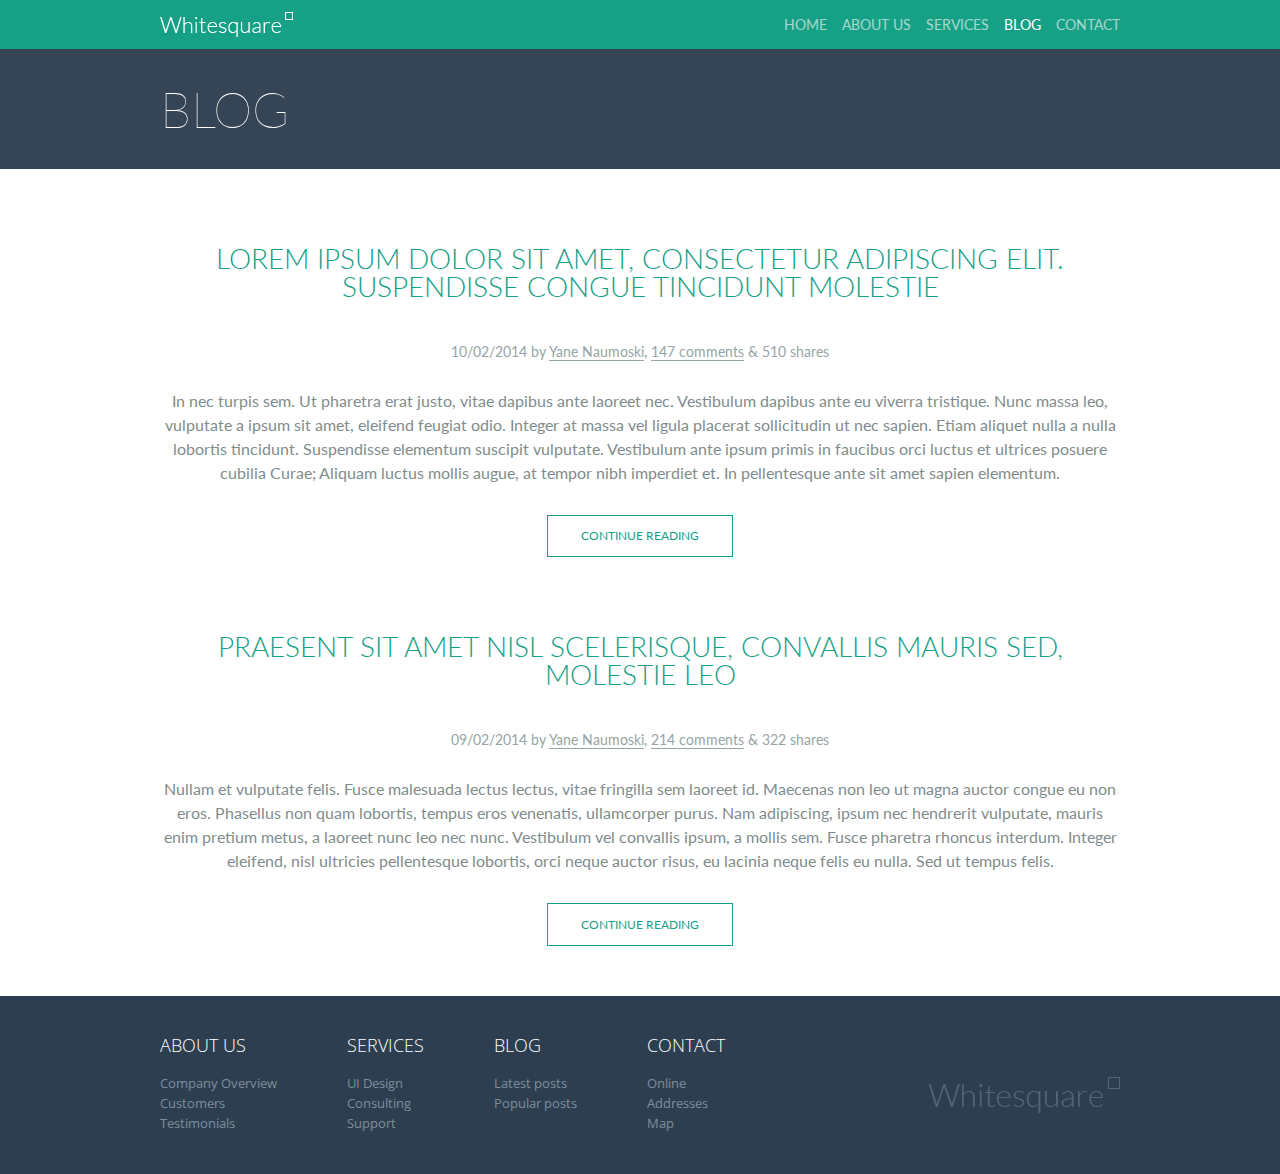
<file: blog.html>
<!DOCTYPE html>
<html lang="en">

<head>
	<meta charset="UTF-8">
	<meta name="viewport" content="width=device-width, initial-scale=1.0, shrink-to-fit=no">
	<link rel="stylesheet" href="css/style.min.css">
	<title>Document</title>
</head>

<body>
	<div class="wrapper">

		<header class="header">
	<div class="container">
		<div class="header__row">
			<a class="header__logo" href="index.html">
				<img src="img/icons/logo-header.png" alt="Logo">
			</a>
			<div class="header__burger">
				<span></span>
			</div>
			<nav class="header__menu">
				<ul class="header__list">
					<li class="header__link "><a href="index.html">home</a></li>
					<li class="header__link "><a href="about.html">about us</a></li>
					<li class="header__link "><a href="services.html">services</a></li>
					<li class="header__link active"><a href="blog.html">blog</a></li>
					<li class="header__link "><a href="contact.html">contact</a></li>                
				</ul>
			</nav>
		</div>
	</div>
</header>



		<main class="main">

			<section class="top">
				<div class="container">
					<div class="top__inner">
						<h2 class="top__title">Blog</h2>
					</div>
				</div>
			</section>

			<section class="present">
				<div class="container">

					<div class="present__item">
						<h3 class="present__title">Lorem ipsum dolor sit amet, consectetur adipiscing elit. Suspendisse congue
							tincidunt molestie</h3>
						<h4 class="present__subtitle">10/02/2014 by <span>Yane Naumoski</span>, <span>147 comments</span> & 510
							shares</h4>
						<div class="present__text">
							<p>In nec turpis sem. Ut pharetra erat justo, vitae dapibus ante laoreet nec.
							Vestibulum dapibus ante eu viverra tristique. Nunc massa leo, vulputate a ipsum sit amet, eleifend feugiat
							odio. Integer at massa vel ligula placerat sollicitudin ut nec sapien. Etiam aliquet nulla a nulla
							lobortis tincidunt. Suspendisse elementum suscipit vulputate. Vestibulum ante ipsum primis in faucibus
							orci luctus et ultrices posuere cubilia Curae; Aliquam luctus mollis augue, at tempor nibh imperdiet et.
							In pellentesque ante sit amet sapien elementum.</p>
						</div>
						<a class="present__btn btn" href="blog-post.html">continue reading</a>
					</div>

				</div>
			</section>

			<section class="present">
				<div class="container">

					<div class="present__item">
						<h3 class="present__title">Praesent sit amet nisl scelerisque, convallis mauris sed, molestie leo</h3>
						<h4 class="present__subtitle">09/02/2014 by <span>Yane Naumoski</span>, <span>214 comments</span> & 322
							shares</h4>
						<div class="present__text">
							<p>Nullam et vulputate felis. Fusce malesuada lectus lectus, vitae fringilla sem
							laoreet id. Maecenas non leo ut magna auctor congue eu non eros. Phasellus non quam lobortis, tempus eros
							venenatis, ullamcorper purus. Nam adipiscing, ipsum nec hendrerit vulputate, mauris enim pretium metus, a
							laoreet nunc leo nec nunc. Vestibulum vel convallis ipsum, a mollis sem. Fusce pharetra rhoncus interdum.
							Integer eleifend, nisl ultricies pellentesque lobortis, orci neque auctor risus, eu lacinia neque felis eu
							nulla. Sed ut tempus felis.</p>
						</div>
						<a class="present__btn btn" href="blog-post.html">continue reading</a>
					</div>

				</div>
			</section>

		</main>

		<footer class="footer">
	<div class="container">
		<div class="footer__row">
			<div class="footer__links">

				<div class="footer__box">
					<h4 class="footer__title"><a href="about.html">about us</a></h4>
					<ul class="footer__list">
						<li class="footer__link">
							<a href="#">Company Overview</a>
						</li>
						<li class="footer__link">
							<a href="#">Customers</a>
						</li>
						<li class="footer__link">
							<a href="#">Testimonials</a>
						</li>
					</ul>
				</div>
				<div class="footer__box">
					<h4 class="footer__title"><a href="services.html">Services</a></h4>
					<ul class="footer__list">
						<li class="footer__link">
							<a href="#">UI Design</a>
						</li>
						<li class="footer__link">
							<a href="#">Consulting</a>
						</li>
						<li class="footer__link">
							<a href="#">Support</a>
						</li>
					</ul>
				</div>
				<div class="footer__box">
					<h4 class="footer__title"><a href="blog.html">Blog</a></h4>
					<ul class="footer__list">
						<li class="footer__link">
							<a href="#">Latest posts</a>
						</li>
						<li class="footer__link">
							<a href="#">Popular posts</a>
						</li>
					</ul>
				</div>
				<div class="footer__box">
					<h4 class="footer__title"><a href="contact.html">Contact</a></h4>
					<ul class="footer__list">
						<li class="footer__link">
							<a href="#">Online</a>
						</li>
						<li class="footer__link">
							<a href="#">Addresses</a>
						</li>
						<li class="footer__link">
							<a href="#">Map</a>
						</li>
					</ul>
				</div>

			</div>
			<div class="footer__logo">
				<a href="index.html"><img src="img/icons/logo-footer.png" alt="logo"></a>
			</div>
		</div>
	</div>
</footer>

	</div>

	<!-- подключаем scripts -->
	<script src="https://code.jquery.com/jquery-3.5.1.min.js"></script>
	<script src="js/script.min.js"></script>
	<!-- подключаем scripts -->

</body>

</html>
</file>
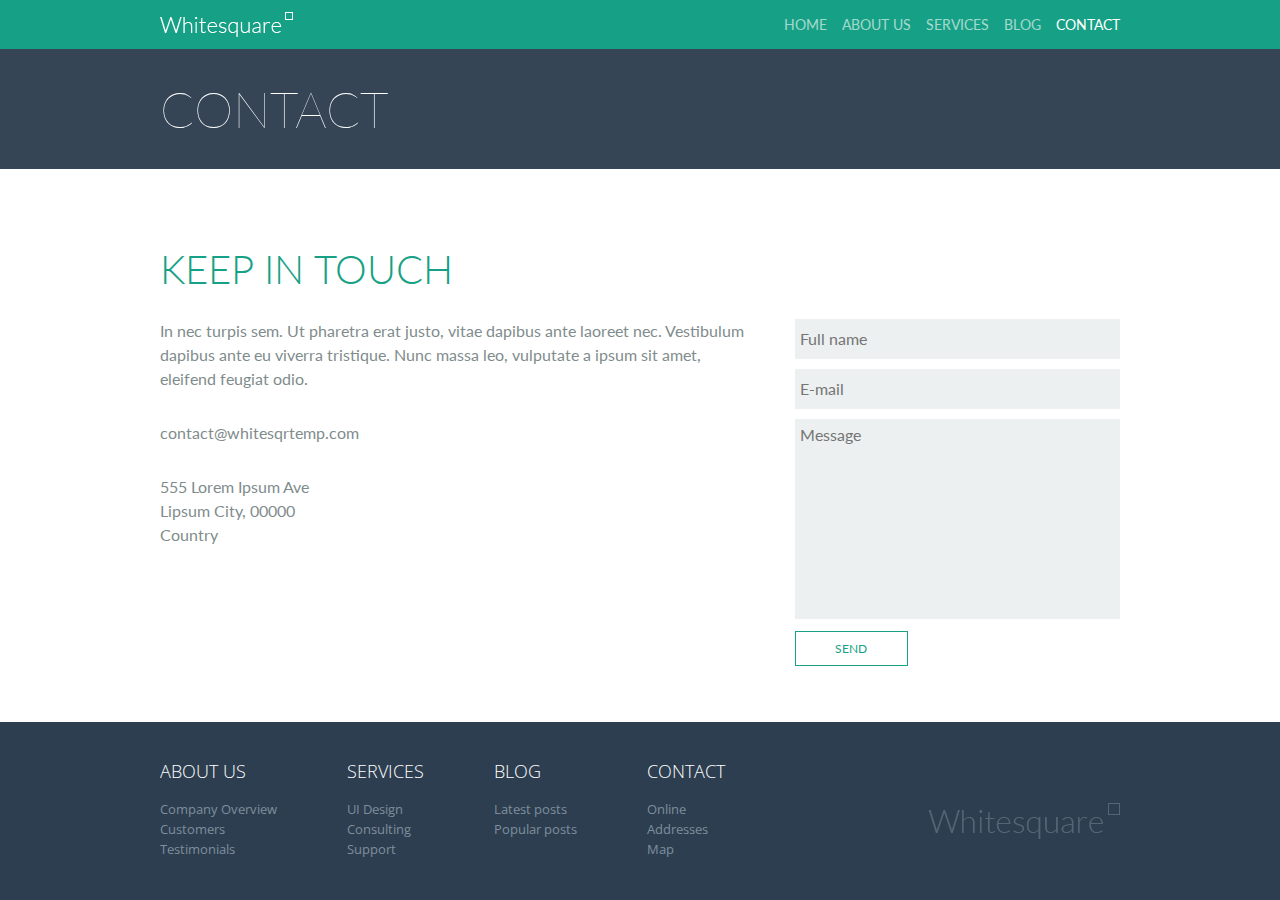
<file: contact.html>
<!DOCTYPE html>
<html lang="en">

<head>
	<meta charset="UTF-8">
	<meta name="viewport" content="width=device-width, initial-scale=1.0, shrink-to-fit=no">
	<link rel="stylesheet" href="css/style.min.css">
	<title>Document</title>
</head>

<body>
	<div class="wrapper">

		<header class="header">
	<div class="container">
		<div class="header__row">
			<a class="header__logo" href="index.html">
				<img src="img/icons/logo-header.png" alt="Logo">
			</a>
			<div class="header__burger">
				<span></span>
			</div>
			<nav class="header__menu">
				<ul class="header__list">
					<li class="header__link "><a href="index.html">home</a></li>
					<li class="header__link "><a href="about.html">about us</a></li>
					<li class="header__link "><a href="services.html">services</a></li>
					<li class="header__link "><a href="blog.html">blog</a></li>
					<li class="header__link active"><a href="contact.html">contact</a></li>                
				</ul>
			</nav>
		</div>
	</div>
</header>



		<main class="main">

			<section class="top">
				<div class="container">
					<div class="top__inner">
						<h2 class="top__title">Contact</h2>
					</div>
				</div>
			</section>

			<section class="form">
				<div class="container">
					<h3 class="form__title">Keep in touch</h3>
					<div class="form__row">
						<div class="form__left">
							<div class="form__text">
								<p>In nec turpis sem. Ut pharetra erat justo, vitae dapibus ante laoreet nec. Vestibulum dapibus ante eu
									viverra tristique. Nunc massa leo, vulputate a ipsum sit amet, eleifend feugiat odio.</p>
								<a href="mailto:contact@whitesqrtemp.com">contact@whitesqrtemp.com</a>
								<p>555 Lorem Ipsum Ave <br>
									Lipsum City, 00000 <br>
									Country</p>
							</div>
						</div>
						<form class="form__right" action="#" method="POST">
							<div class="form__name">
								<input type="text" name="name" placeholder="Full name">
							</div>
							<div class="form__email">
								<input type="text" name="email" placeholder="E-mail">
							</div>
							<div class="form__textarea">
								<textarea name="textarea" placeholder="Message"></textarea>
							</div>
							<button class="form__btn btn btn--otherSize" type="submit">Send</button>
						</form>
					</div>
				</div>
			</section>

		</main>

		<footer class="footer">
	<div class="container">
		<div class="footer__row">
			<div class="footer__links">

				<div class="footer__box">
					<h4 class="footer__title"><a href="about.html">about us</a></h4>
					<ul class="footer__list">
						<li class="footer__link">
							<a href="#">Company Overview</a>
						</li>
						<li class="footer__link">
							<a href="#">Customers</a>
						</li>
						<li class="footer__link">
							<a href="#">Testimonials</a>
						</li>
					</ul>
				</div>
				<div class="footer__box">
					<h4 class="footer__title"><a href="services.html">Services</a></h4>
					<ul class="footer__list">
						<li class="footer__link">
							<a href="#">UI Design</a>
						</li>
						<li class="footer__link">
							<a href="#">Consulting</a>
						</li>
						<li class="footer__link">
							<a href="#">Support</a>
						</li>
					</ul>
				</div>
				<div class="footer__box">
					<h4 class="footer__title"><a href="blog.html">Blog</a></h4>
					<ul class="footer__list">
						<li class="footer__link">
							<a href="#">Latest posts</a>
						</li>
						<li class="footer__link">
							<a href="#">Popular posts</a>
						</li>
					</ul>
				</div>
				<div class="footer__box">
					<h4 class="footer__title"><a href="contact.html">Contact</a></h4>
					<ul class="footer__list">
						<li class="footer__link">
							<a href="#">Online</a>
						</li>
						<li class="footer__link">
							<a href="#">Addresses</a>
						</li>
						<li class="footer__link">
							<a href="#">Map</a>
						</li>
					</ul>
				</div>

			</div>
			<div class="footer__logo">
				<a href="index.html"><img src="img/icons/logo-footer.png" alt="logo"></a>
			</div>
		</div>
	</div>
</footer>

	</div>

	<!-- подключаем scripts -->
	<script src="https://code.jquery.com/jquery-3.5.1.min.js"></script>
	<script src="js/script.min.js"></script>
	<!-- подключаем scripts -->

</body>

</html>
</file>
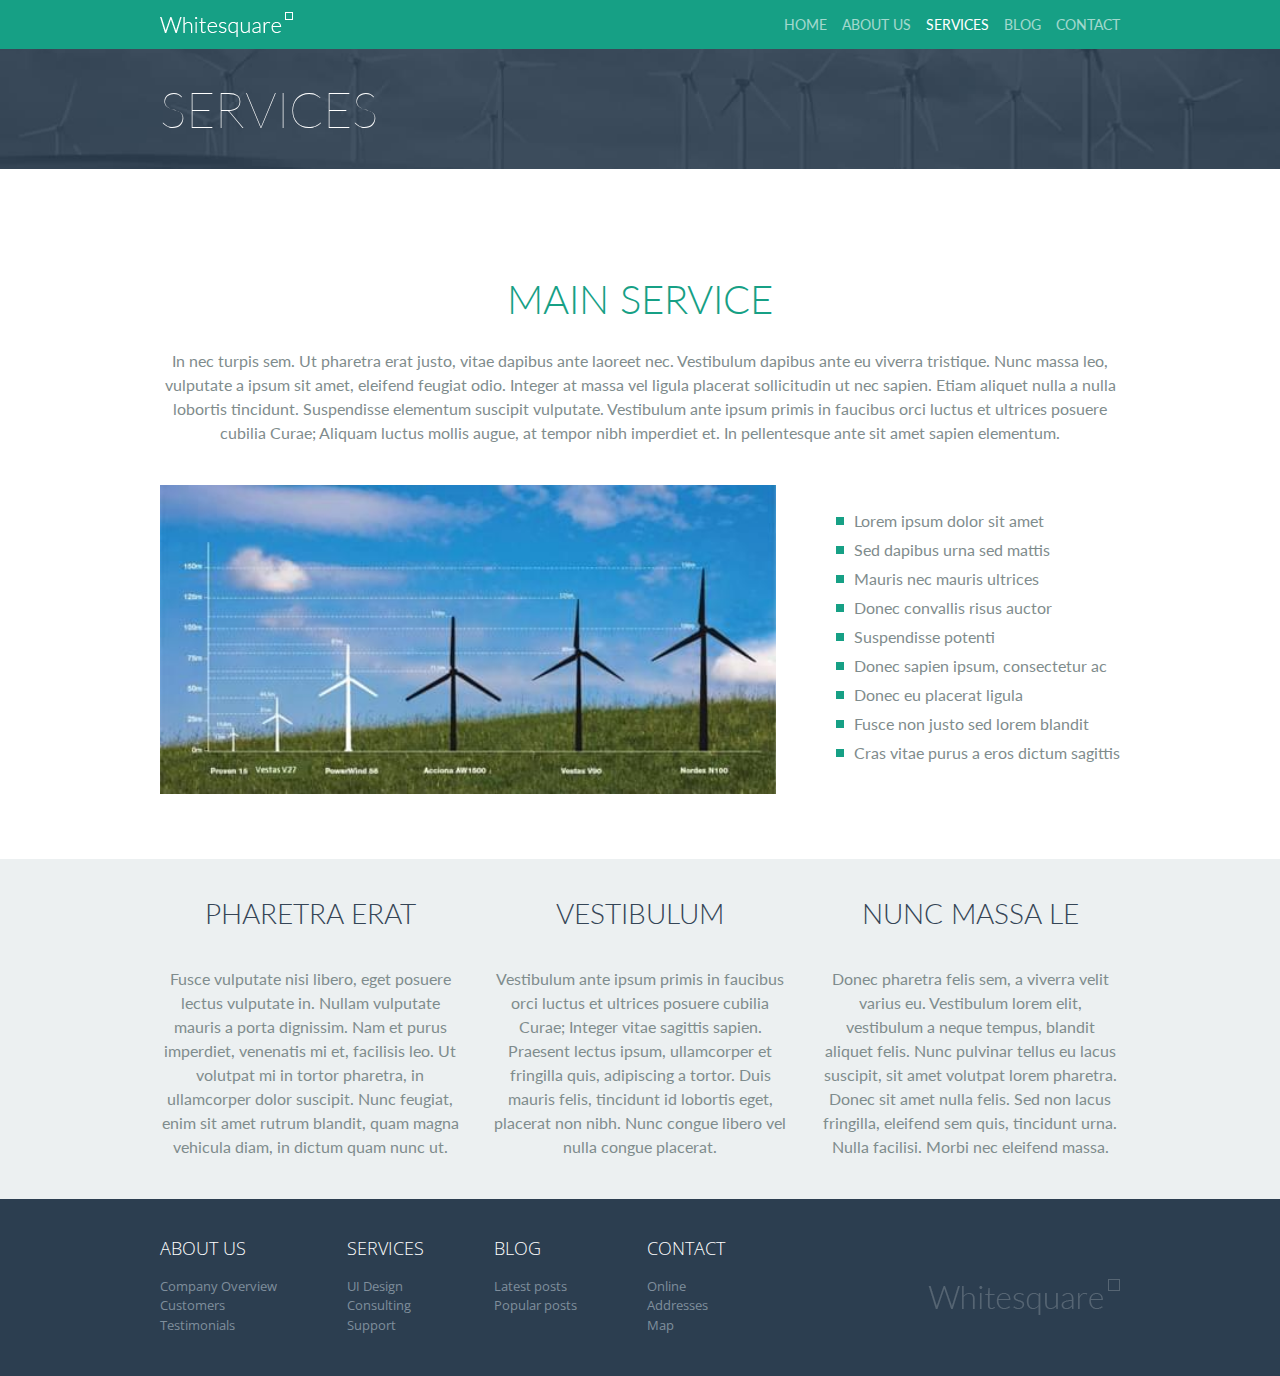
<file: services.html>
<!DOCTYPE html>
<html lang="en">

<head>
	<meta charset="UTF-8">
	<meta name="viewport" content="width=device-width, initial-scale=1.0, shrink-to-fit=no">
	<link rel="stylesheet" href="css/style.min.css">
	<title>Document</title>
</head>

<body>
	<div class="wrapper">

		<header class="header">
	<div class="container">
		<div class="header__row">
			<a class="header__logo" href="index.html">
				<img src="img/icons/logo-header.png" alt="Logo">
			</a>
			<div class="header__burger">
				<span></span>
			</div>
			<nav class="header__menu">
				<ul class="header__list">
					<li class="header__link "><a href="index.html">home</a></li>
					<li class="header__link "><a href="about.html">about us</a></li>
					<li class="header__link active"><a href="services.html">services</a></li>
					<li class="header__link "><a href="blog.html">blog</a></li>
					<li class="header__link "><a href="contact.html">contact</a></li>                
				</ul>
			</nav>
		</div>
	</div>
</header>



		<main class="main">

			<section class="top top--bg">
				<div class="container">
					<div class="top__inner">
						<h2 class="top__title">Services</h2>
					</div>
				</div>
			</section>

			<section class="service">
				<div class="container">
					<div class="service__top">
						<h3 class="service__title">Main service</h3>
						<div class="service__text">In nec turpis sem. Ut pharetra erat justo, vitae dapibus ante laoreet nec. Vestibulum dapibus ante eu viverra tristique. Nunc massa leo, vulputate a ipsum sit amet, eleifend feugiat odio. Integer at massa vel ligula placerat sollicitudin ut nec sapien. Etiam aliquet nulla a nulla lobortis tincidunt. Suspendisse elementum suscipit vulputate. Vestibulum ante ipsum primis in faucibus orci luctus et ultrices posuere cubilia Curae; Aliquam luctus mollis augue, at tempor nibh imperdiet et. In pellentesque ante sit amet sapien elementum.</div>
					</div>
					<div class="service__bottom">
						<div class="service__row">
							<div class="service__image">
								<img src="img/service-img.jpg" alt="Our service">
							</div>
							<ul class="service__list">
								<li class="service__point">Lorem ipsum dolor sit amet</li>
								<li class="service__point">Sed dapibus urna sed mattis</li>
								<li class="service__point">Mauris nec mauris ultrices</li>
								<li class="service__point">Donec convallis risus auctor</li>
								<li class="service__point">Suspendisse potenti</li>
								<li class="service__point">Donec sapien ipsum, consectetur ac</li>
								<li class="service__point">Donec eu placerat ligula</li>
								<li class="service__point">Fusce non justo sed lorem blandit</li>
								<li class="service__point">Cras vitae purus a eros dictum sagittis</li>
							</ul>
						</div>
					</div>
				</div>
			</section>


			<section class="why">
				<div class="container">
					<div class="why__row">

						<div class="why__item">
							<h4 class="why__title">pharetra erat</h4>
							<div class="why__text">Fusce vulputate nisi libero, eget posuere lectus vulputate in. Nullam vulputate mauris a porta dignissim. Nam et purus imperdiet, venenatis mi et, facilisis leo. Ut volutpat mi in tortor pharetra, in ullamcorper dolor suscipit. Nunc feugiat, enim sit amet rutrum blandit, quam magna vehicula diam, in dictum quam nunc ut.</div>
						</div>
						<div class="why__item">
							<h4 class="why__title">Vestibulum</h4>
							<div class="why__text">Vestibulum ante ipsum primis in faucibus orci luctus et ultrices posuere cubilia Curae; Integer vitae sagittis sapien. Praesent lectus ipsum, ullamcorper et fringilla quis, adipiscing a tortor. Duis mauris felis, tincidunt id lobortis eget, placerat non nibh. Nunc congue libero vel nulla congue placerat.</div>
						</div>
						<div class="why__item">
							<h4 class="why__title">Nunc massa le</h4>
							<div class="why__text">Donec pharetra felis sem, a viverra velit varius eu. Vestibulum lorem elit, vestibulum a neque tempus, blandit aliquet felis. Nunc pulvinar tellus eu lacus suscipit, sit amet volutpat lorem pharetra. Donec sit amet nulla felis. Sed non lacus fringilla, eleifend sem quis, tincidunt urna. Nulla facilisi. Morbi nec eleifend massa.</div>
						</div>
						
					</div>
				</div>
			</section>

		</main>

		<footer class="footer">
	<div class="container">
		<div class="footer__row">
			<div class="footer__links">

				<div class="footer__box">
					<h4 class="footer__title"><a href="about.html">about us</a></h4>
					<ul class="footer__list">
						<li class="footer__link">
							<a href="#">Company Overview</a>
						</li>
						<li class="footer__link">
							<a href="#">Customers</a>
						</li>
						<li class="footer__link">
							<a href="#">Testimonials</a>
						</li>
					</ul>
				</div>
				<div class="footer__box">
					<h4 class="footer__title"><a href="services.html">Services</a></h4>
					<ul class="footer__list">
						<li class="footer__link">
							<a href="#">UI Design</a>
						</li>
						<li class="footer__link">
							<a href="#">Consulting</a>
						</li>
						<li class="footer__link">
							<a href="#">Support</a>
						</li>
					</ul>
				</div>
				<div class="footer__box">
					<h4 class="footer__title"><a href="blog.html">Blog</a></h4>
					<ul class="footer__list">
						<li class="footer__link">
							<a href="#">Latest posts</a>
						</li>
						<li class="footer__link">
							<a href="#">Popular posts</a>
						</li>
					</ul>
				</div>
				<div class="footer__box">
					<h4 class="footer__title"><a href="contact.html">Contact</a></h4>
					<ul class="footer__list">
						<li class="footer__link">
							<a href="#">Online</a>
						</li>
						<li class="footer__link">
							<a href="#">Addresses</a>
						</li>
						<li class="footer__link">
							<a href="#">Map</a>
						</li>
					</ul>
				</div>

			</div>
			<div class="footer__logo">
				<a href="index.html"><img src="img/icons/logo-footer.png" alt="logo"></a>
			</div>
		</div>
	</div>
</footer>

	</div>

	<!-- подключаем scripts -->
	<script src="https://code.jquery.com/jquery-3.5.1.min.js"></script>
	<script src="js/script.min.js"></script>
	<!-- подключаем scripts -->

</body>

</html>
</file>
<file: css/style.min.css>
@import url(https://fonts.googleapis.com/css?family=Lato:100,300,regular,italic&display=swap);@import url(https://fonts.googleapis.com/css?family=Open+Sans:300,regular&display=swap);*{padding:0;margin:0;border:0}*,::after,::before{-webkit-box-sizing:border-box;box-sizing:border-box}:active,:focus{outline:0}a:active,a:focus{outline:0}aside,footer,header,nav{display:block}body,html{height:100%;width:100%;font-size:100%;line-height:1;font-size:14px;-ms-text-size-adjust:100%;-moz-text-size-adjust:100%;-webkit-text-size-adjust:100%;font-family:Lato}button,input,textarea{font-family:inherit;-webkit-appearance:none;-moz-appearance:none;appearance:none;border-radius:0}input::-ms-clear{display:none}button{cursor:pointer}button::-moz-focus-inner{padding:0;border:0}a,a:visited{text-decoration:none}a:hover{text-decoration:none}ul li{list-style:none}img{vertical-align:top}h1,h2,h3,h4,h5,h6{font-size:inherit;font-weight:inherit}.btn{display:inline-block;padding:1.19em 2.75em;border:1px solid;text-transform:uppercase}.btn:hover{-webkit-transform:scale(1.05);-ms-transform:scale(1.05);transform:scale(1.05)}.btn--otherSize{padding:9px 3.33em}.wrapper{overflow:hidden;width:100%;min-height:100%;display:-webkit-box;display:-ms-flexbox;display:flex;-webkit-box-orient:vertical;-webkit-box-direction:normal;-ms-flex-direction:column;flex-direction:column}.container{max-width:960px;margin:0 auto}.header{background-color:#16a085}.header__row{display:-webkit-box;display:-ms-flexbox;display:flex;-webkit-box-pack:justify;-ms-flex-pack:justify;justify-content:space-between;-webkit-box-align:center;-ms-flex-align:center;align-items:center;padding:12px 0}.header__list{display:-webkit-box;display:-ms-flexbox;display:flex}.header__link{margin-left:15px;color:#fff;opacity:.6;text-transform:uppercase;font-size:14px}.header__link a{color:inherit}.header__link:hover{text-decoration:underline}.header__link.active{opacity:1}.main{-webkit-box-flex:1;-ms-flex:1 1 auto;flex:1 1 auto}.top{background:#354556}.top--bg{background:url(../../img/services-bg.jpg) 100% 100%/cover no-repeat}.top__inner--padding{padding:180px 0 130px}.top__inner--center{text-align:center}.top__title{font-family:Lato;font-weight:100;color:#fff;font-size:50px;line-height:240%;text-transform:uppercase;margin-bottom:30px}.top__title--fz90{font-size:90px}.top__title--noLH{line-height:normal}.top__subtitle{font-family:Lato;font-weight:100;color:#a5b6c7;font-size:34px;margin-bottom:65px;text-transform:uppercase}.top__btn{font-size:16px;border-color:#868f9a;border-radius:4px;color:#fff}.present{margin:75px 0 50px}.present__row{display:-webkit-box;display:-ms-flexbox;display:flex;-webkit-box-pack:justify;-ms-flex-pack:justify;justify-content:space-between}.present__item{text-align:center}.present__item--mw{max-width:290px}.present__title{font-size:28px;font-family:Lato;text-transform:uppercase;color:#16a085;font-weight:300;margin-bottom:40px}.present__subtitle{font-size:14px;line-height:171.42857%;color:#95a5a6;margin-bottom:25px}.present__subtitle span{border-bottom:1px solid #95a5a6}.present__text{font-size:16px;line-height:150%;font-family:Lato;color:#7f8c8d}.present__text p{margin-bottom:30px}.present__picture{margin-bottom:45px}.present__picture img{display:block;max-width:620px;width:100%;margin:0 auto;margin-bottom:10px}.present__picture span{font-size:14px;color:#7f8c8d;font-style:italic}.present__btn{font-size:12px;color:#16a085;border-color:#16a085}.posts{background:#ecf0f1;padding:40px 0 25px}.posts__title{font-family:Lato;font-weight:300;color:#2c3e50;font-size:28px;text-transform:uppercase;margin-bottom:25px}.posts__row{display:-webkit-box;display:-ms-flexbox;display:flex;-webkit-box-pack:justify;-ms-flex-pack:justify;justify-content:space-between}.posts__item{max-width:295px;margin-bottom:15px}.posts__item:hover>.posts__subtitle{text-decoration:underline}.posts__previev{margin-bottom:15px}.posts__previev img{width:100%;height:100px;-o-object-fit:cover;object-fit:cover}.posts__subtitle{font-family:"Open Sans";font-size:18px;color:#16a085;margin-bottom:15px}.posts__subtitle a{color:inherit}.posts__text{font-family:"Open Sans";font-size:14px;line-height:157.14286%;color:#7f8c8d}.team{padding:80px 0 50px}.team__title{font-size:40px;text-transform:uppercase;font-weight:300;color:#16a085;text-align:center;margin-bottom:5px}.team__previev{margin-bottom:30px}.team__previev img{width:100%;height:160px}.team__text{font-size:16px;line-height:150%;color:#7f8c8d;text-align:center}.team__text p{margin-bottom:30px}.why{background:#ecf0f1;padding:40px 0 20px}.why__row{display:-webkit-box;display:-ms-flexbox;display:flex;-webkit-box-pack:justify;-ms-flex-pack:justify;justify-content:space-between}.why__item{margin-bottom:20px;max-width:300px;text-align:center}.why__title{font-size:28px;font-weight:300;color:#354556;text-transform:uppercase;margin-bottom:40px}.why__text{font-size:16px;line-height:150%;color:#7f8c8d}.service{padding:80px 0 65px}.service__top{text-align:center}.service__title{font-size:40px;font-weight:300;color:#16a085;text-transform:uppercase;margin-bottom:30px}.service__text{font-size:16px;line-height:150%;color:#7f8c8d;margin-bottom:40px}.service__row{display:-webkit-box;display:-ms-flexbox;display:flex;-webkit-box-align:center;-ms-flex-align:center;align-items:center}.service__image{-webkit-box-flex:1;-ms-flex:1 1 54%;flex:1 1 54%;margin-right:60px}.service__image img{width:100%;-o-object-fit:cover;object-fit:cover}.service__point{font-size:16px;line-height:150%;color:#7f8c8d;position:relative;padding-left:18px;margin-bottom:5px}.service__point::before{content:'';width:8px;height:8px;background:#16a085;position:absolute;left:0;top:50%;-webkit-transform:translateY(-50%);-ms-transform:translateY(-50%);transform:translateY(-50%)}.widget{margin-bottom:70px}.widget__item{padding-top:30px;border-top:1px solid #ccd1d1}.widget__picture{max-width:490px;margin:0 auto}.widget__picture img{width:100%;height:auto}.form{margin:80px 0 50px}.form__title{font-size:40px;color:#16a085;font-weight:300;text-transform:uppercase;margin-bottom:30px}.form__row{display:-webkit-box;display:-ms-flexbox;display:flex}.form__left{-webkit-box-flex:1;-ms-flex:1 1 50%;flex:1 1 50%;margin-right:40px}.form__text{font-size:16px;line-height:150%;color:#7f8c8d}.form__text p{margin-bottom:30px}.form__text a{display:inline-block;color:inherit;margin-bottom:30px}.form__text a:hover{text-decoration:underline}.form__right{-webkit-box-flex:1;-ms-flex:1 1 auto;flex:1 1 auto}.form__name{margin-bottom:10px}.form__name input{font-size:16px;line-height:187.5%;color:#7f8c8d;background:#ecf0f1;padding:5px;max-width:460px;width:100%}.form__name input:focus{border:1px solid #16a085}.form__name input:invalid{border:1px solid #f3a59d}.form__email{margin-bottom:10px}.form__email input{font-size:16px;line-height:187.5%;color:#7f8c8d;background:#ecf0f1;padding:5px;max-width:460px;width:100%}.form__email input:focus{border:1px solid #16a085}.form__email input:invalid{border:1px solid #f3a59d}.form__textarea{margin-bottom:10px}.form__textarea textarea{resize:none;font-size:16px;line-height:1.4;color:#7f8c8d;background:#ecf0f1;padding:5px;max-width:460px;width:100%;height:200px}.form__textarea textarea:focus{border:1px solid #16a085}.form__btn{color:#16a085;background-color:transparent;font-size:12px}.footer{background:#2c3e50;padding:40px 0 20px}.footer__row{display:-webkit-box;display:-ms-flexbox;display:flex;-webkit-box-pack:justify;-ms-flex-pack:justify;justify-content:space-between;-webkit-box-align:center;-ms-flex-align:center;align-items:center}.footer__links{display:-webkit-box;display:-ms-flexbox;display:flex;-webkit-box-pack:justify;-ms-flex-pack:justify;justify-content:space-between}.footer__box{margin-right:70px;margin-bottom:20px}.footer__title{font-family:"Open Sans";font-weight:300;color:#fff;text-transform:uppercase;margin-bottom:20px;font-size:18px}.footer__title a{color:inherit}.footer__link{font-family:"Open Sans";color:#7f8e9c;font-size:13px;line-height:153.84615%}.footer__link a{color:inherit}.footer__link:hover{text-decoration:underline}@media (max-width:991px){.container{max-width:720px}.posts__row{-ms-flex-wrap:wrap;flex-wrap:wrap}.posts__item{-webkit-box-flex:1;-ms-flex:1 1 100%;flex:1 1 100%;max-width:none}.why__row{-ms-flex-wrap:wrap;flex-wrap:wrap}.why__item{-webkit-box-flex:1;-ms-flex:1 1 100%;flex:1 1 100%;max-width:none}.service__image{margin-right:15px}.form__row{-ms-flex-wrap:wrap;flex-wrap:wrap}.form__left{-webkit-box-flex:1;-ms-flex:1 1 100%;flex:1 1 100%}.footer__box{margin-right:30px}}@media (max-width:768px){.container{max-width:540px}.present__row{-ms-flex-wrap:wrap;flex-wrap:wrap}.present__item{-webkit-box-flex:1;-ms-flex:1 1 100%;flex:1 1 100%;max-width:none;margin-bottom:25px}.service__point{font-size:12px}.footer__logo{display:none}}@media (max-width:767px){body.lock{overflow:hidden}.header__burger{display:block;position:relative;width:30px;height:19px;z-index:3}.header__burger span{position:absolute;background-color:#fff;top:0;width:100%;height:2px;top:9px;-webkit-transition:all .3s ease 0s;-o-transition:all .3s ease 0s;transition:all .3s ease 0s}.header__burger:after,.header__burger:before{content:"";background-color:#fff;position:absolute;width:100%;height:2px;left:0;-webkit-transition:all .3s ease 0s;-o-transition:all .3s ease 0s;transition:all .3s ease 0s}.header__burger:before{top:0}.header__burger:after{bottom:0}.header__burger.active span{-webkit-transform:scale(0);-ms-transform:scale(0);transform:scale(0)}.header__burger.active:before{-webkit-transform:rotate(45deg);-ms-transform:rotate(45deg);transform:rotate(45deg);top:9px}.header__burger.active:after{-webkit-transform:rotate(-45deg);-ms-transform:rotate(-45deg);transform:rotate(-45deg);bottom:9px}.header__menu{position:fixed;top:-100%;left:0;width:100%;height:100%;overflow:auto;background-color:#18b5a5d5;padding:90px 0 0 0;-webkit-transition:all .3s ease 0s;-o-transition:all .3s ease 0s;transition:all .3s ease 0s}.header__menu.active{top:0}.header__list{display:block;text-align:center}.header__link{margin:0 0 30px 0;font-size:20px}}@media (max-width:576px){.container{max-width:100%;padding:0 15px}.top__title{font-size:40px}.top__title--fz90{font-size:70px}.top__subtitle{font-size:25px}.top__btn{font-size:13px}.team{padding:40px 0 10px}.team__title{font-size:30px}.service__row{-webkit-box-orient:vertical;-webkit-box-direction:normal;-ms-flex-direction:column;flex-direction:column}.service__image{margin:0 0 15px 0}.footer__links{-ms-flex-wrap:wrap;flex-wrap:wrap;-webkit-box-flex:1;-ms-flex:1 1 auto;flex:1 1 auto;-webkit-box-pack:center;-ms-flex-pack:center;justify-content:center}.footer__box{-webkit-box-flex:1;-ms-flex:1 0 auto;flex:1 0 auto;margin-right:15px}.footer__title{font-size:10px}.footer__link{font-size:10px}}
</file>
